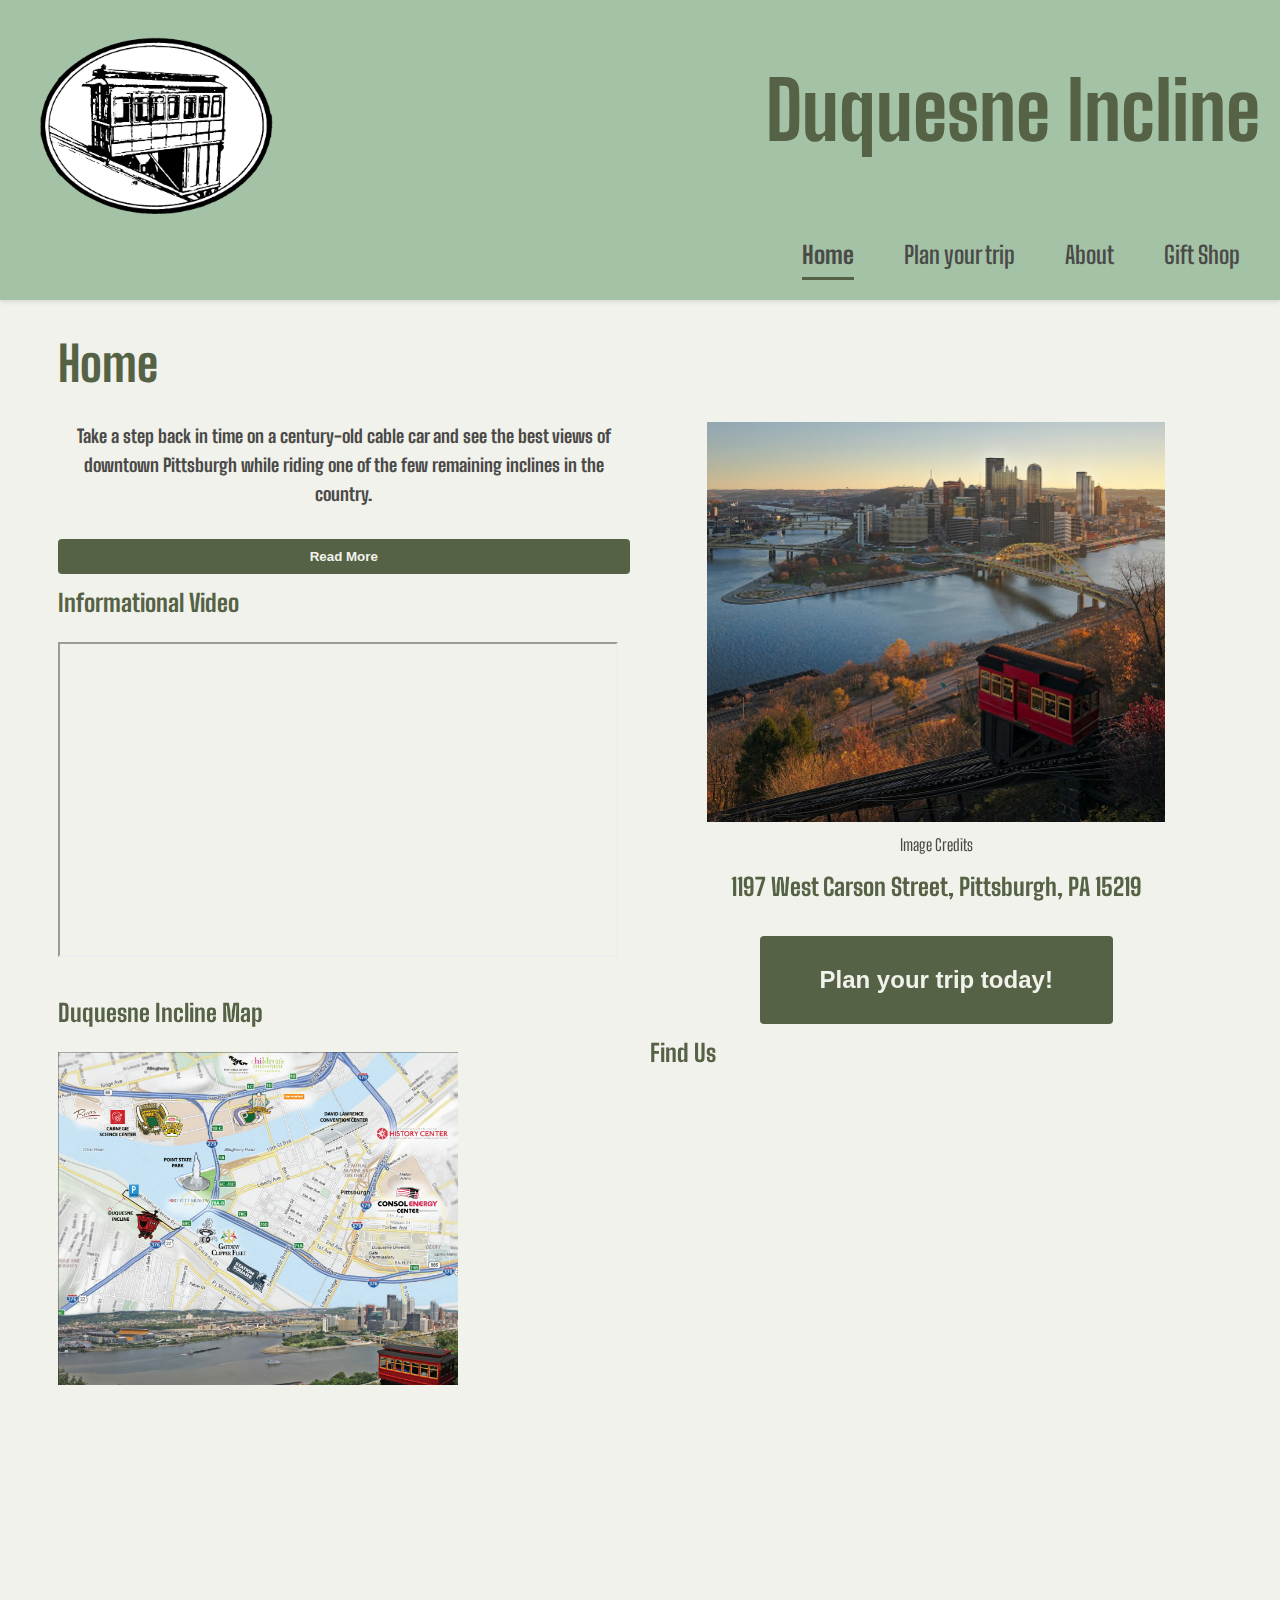
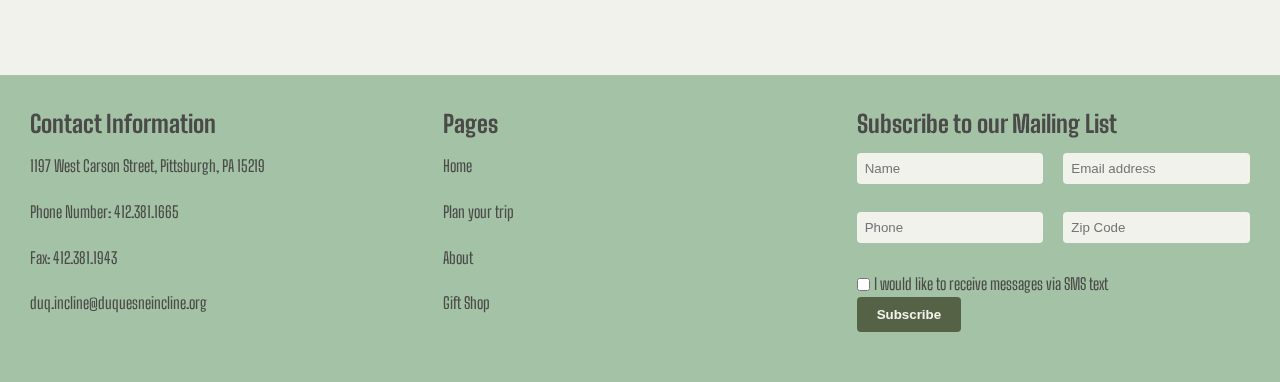
<file: index.html>
<!DOCTYPE html>
<html>
  <head>
    <link rel="preconnect" href="https://fonts.googleapis.com" />
    <link rel="preconnect" href="https://fonts.gstatic.com" crossorigin />
    <script src="https://ajax.googleapis.com/ajax/libs/jquery/3.7.1/jquery.min.js"></script>
    <script defer src="./static/script.js"></script>
    <link
      href="https://fonts.googleapis.com/css2?family=Big+Shoulders:opsz,wght@10..72,100..900&family=Roboto:ital,wght@0,100..900;1,100..900&display=swap"
      rel="stylesheet"
    />
    <meta charset="utf-8" />
    <link rel="stylesheet" href="./static/style.css" />
    <title>Duquesne Incline</title>
  </head>
  <body>
    <!-- HEADER -->
    <header>
      <div class="logo">
        <img src="./static/DuqInclineLogo.png" alt="Duquesne Incline Logo" />
      </div>
      <h1 class="heading">Duquesne Incline</h1>
      <nav>
        <a href="./index.html">Home</a>
        <a href="./views/plan.html">Plan your trip</a>
        <a href="./views/about.html">About</a>
        <a href="./views/gift.html">Gift Shop</a>
      </nav>
    </header>
    <!-- MAIN -->
    <main>
      <div class="container">
        <h1 class="Title">Home</h1>

        <!-- Column 1 -->
        <div class="horizontal-container">
          <div class="vertical-container">
            <p class="paragraph" id="short-intro">
              Take a step back in time on a century-old cable car and see the
              best views of downtown Pittsburgh while riding one of the few
              remaining inclines in the country.
            </p>
            <p class="paragraph" id="long-intro">
              Take a step back in time on a century-old cable car and see the
              best views of downtown Pittsburgh while riding one of the few
              remaining inclines in the country. <br /><br />Opened on May 20,
              1877, the Duquesne Incline was rescued and restored by a group of
              local residents in 1963 and still delights residents and visitors
              with its original, elegant, wooden cable cars. Now you can visit
              the interior of the incline and watch the machinery while it
              operates. <br /><br />The Duquesne Incline&#39;s upper station
              houses a museum of Pittsburgh history, including photos and a
              storehouse of information on inclines from around the world.
              Unusual Pittsburgh souvenirs, maps and photos can be found at the
              gift shop.
            </p>
            <button id="read-more">Read More</button>
            <button id="read-less">Read Less</button>
            <div class="video-map">
              <h2>Informational Video</h2>
              <iframe
                width="420"
                height="315"
                src="https://www.youtube.com/embed/ve3KMUIlSGk?si=1KRYPixoGFu8UeKJ"
              ></iframe>
            </div>
            <div class="video-map">
              <h2>Duquesne Incline Map</h2>
              <a
                class="map-link"
                target="_blank"
                rel="noopener noreferrer"
                href="https://www.duquesneincline.org/uploads/images/Map/DuquesneIncline%20map%20only.pdf"
              >
                <img class="map-img" src="./static/map.png" alt="Map" />
              </a>
            </div>
          </div>

          <!-- Column 2 -->
          <div class="vertical-container">
            <div class="carousel-container">
              <div class="carousel">
                <div class="carousel-slide">
                  <img src="./static/duquesne.jpg" alt="Duquesne Incline 1" />
                </div>
                <div class="carousel-slide">
                  <img src="./static/duquesne2.jpg" alt="Duquesne Incline 2" />
                </div>
                <div class="carousel-slide">
                  <img src="./static/duquesne3.jpg" alt="Duquesne Incline 3" />
                </div>
                <div class="carousel-slide">
                  <img src="./static/duquesne4.jpg" alt="Duquesne Incline 4" />
                </div>
              </div>
            </div>
            <a
              href="./static/Image Credits.pdf"
              target="_blank"
              rel="noopener noreferrer"
              >Image Credits</a
            >
            <h2>1197 West Carson Street, Pittsburgh, PA 15219</h2>
            <div>
              <button
                onclick="window.location.href='./views/plan.html'"
                class="plan-trip"
              >
                Plan your trip today!
              </button>
            </div>
            <div class="video-map">
              <h2 class="left-align">Find Us</h2>
              <iframe
                src="https://www.google.com/maps/embed?pb=!1m18!1m12!1m3!1d13016.899742809755!2d-80.02214353594619!3d40.43654779297911!2m3!1f0!2f0!3f0!3m2!1i1024!2i768!4f13.1!3m3!1m2!1s0x8834f6af9e6ab935%3A0xe871d2bbc2032b83!2sDuquesne%20Incline!5e1!3m2!1sen!2sus!4v1743269914132!5m2!1sen!2sus"
                width="600"
                height="450"
                style="border: 0"
                allowfullscreen=""
                loading="lazy"
                referrerpolicy="no-referrer-when-downgrade"
              ></iframe>
            </div>
          </div>
        </div>
      </div>
    </main>

    <!-- FOOTER -->
    <footer class="footer-UI">
      <div>
        <p>Contact Information</p>
        <p>1197 West Carson Street, Pittsburgh, PA 15219</p>
        <p>Phone Number: 412.381.1665</p>
        <p>Fax: 412.381.1943</p>
        <p>duq.incline@duquesneincline.org</p>
      </div>
      <div>
        <p>Pages</p>
        <p><a href="./index.html">Home</a></p>
        <p><a href="./views/plan.html">Plan your trip</a></p>
        <p><a href="./views/about.html">About</a></p>
        <p><a href="./views/gift.html">Gift Shop</a></p>
      </div>
      <div>
        <p>Subscribe to our Mailing List</p>
        <div class="horizontal-container">
          <input placeholder="Name" id="name" type="text" required />
          <input placeholder="Email address" id="email" type="email" required />
        </div>
        <div class="horizontal-container">
          <input placeholder="Phone" id="phone" type="tel" />
          <input placeholder="Zip Code" id="zip" type="text" />
        </div>
        <div class="checkbox-container">
          <input type="checkbox" id="sms-checkbox" name="sms" />
          <p>I would like to receive messages via SMS text</p>
        </div>

        <button onclick="validate()">Subscribe</button>
        <p id="validity-msg"></p>
      </div>
    </footer>
  </body>
</html>
</file>
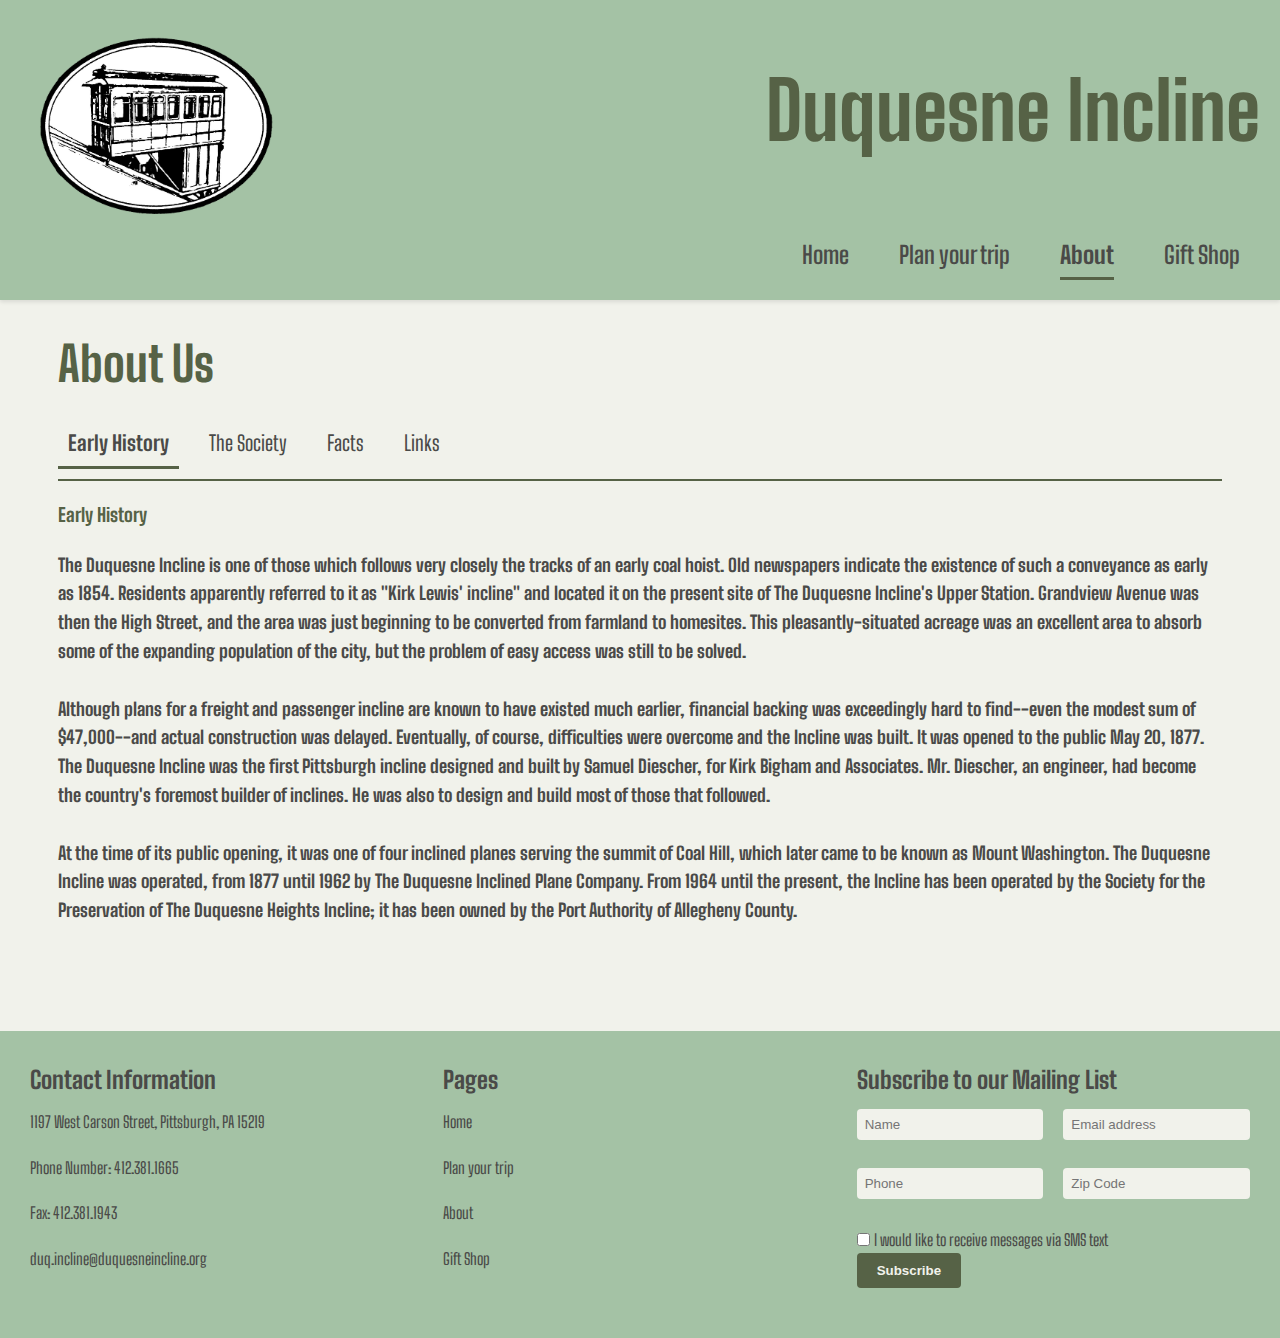
<file: views/about.html>
<!DOCTYPE html>
<html>
  <head>
    <link rel="preconnect" href="https://fonts.googleapis.com" />
    <link rel="preconnect" href="https://fonts.gstatic.com" crossorigin />
    <link
      href="https://fonts.googleapis.com/css2?family=Big+Shoulders:opsz,wght@10..72,100..900&family=Roboto:ital,wght@0,100..900;1,100..900&display=swap"
      rel="stylesheet"
    />
    <meta charset="utf-8" />
    <link rel="stylesheet" href="../static/style.css" />
    <script src="https://ajax.googleapis.com/ajax/libs/jquery/3.7.1/jquery.min.js"></script>
    <script defer src="../static/script.js"></script>
    <title>About</title>
  </head>
  <body>
    <!-- HEADER -->
    <header>
      <div class="logo">
        <img src="../static/DuqInclineLogo.png" alt="Duquesne Incline Logo" />
      </div>
      <h1 class="heading">Duquesne Incline</h1>
      <nav>
        <a href="../index.html">Home</a>
        <a href="./plan.html">Plan your trip</a>
        <a href="./about.html">About</a>
        <a href="./gift.html">Gift Shop</a>
      </nav>
    </header>
    <!-- MAIN -->
    <main>
      <div class="container">
        <h1 class="Title">About Us</h1>
        <nav class="subnav">
          <a href="#Early-History" class="subnav-link active">Early History</a>
          <a href="#The-Society" class="subnav-link">The Society</a>
          <a href="#Facts" class="subnav-link">Facts</a>
          <a href="#Links" class="subnav-link">Links</a>
        </nav>

        <section id="Early-History" class="subnav-content">
          <h3>Early History</h3>
          <p class="paragraph left-align">
            The Duquesne Incline is one of those which follows very closely the
            tracks of an early coal hoist. Old newspapers indicate the existence
            of such a conveyance as early as 1854. Residents apparently referred
            to it as "Kirk Lewis' incline" and located it on the present site of
            The Duquesne Incline's Upper Station. Grandview Avenue was then the
            High Street, and the area was just beginning to be converted from
            farmland to homesites. This pleasantly-situated acreage was an
            excellent area to absorb some of the expanding population of the
            city, but the problem of easy access was still to be solved.<br /><br />
            Although plans for a freight and passenger incline are known to have
            existed much earlier, financial backing was exceedingly hard to
            find--even the modest sum of $47,000--and actual construction was
            delayed. Eventually, of course, difficulties were overcome and the
            Incline was built. It was opened to the public May 20, 1877. The
            Duquesne Incline was the first Pittsburgh incline designed and built
            by Samuel Diescher, for Kirk Bigham and Associates. Mr. Diescher, an
            engineer, had become the country's foremost builder of inclines. He
            was also to design and build most of those that followed.<br /><br />
            At the time of its public opening, it was one of four inclined
            planes serving the summit of Coal Hill, which later came to be known
            as Mount Washington. The Duquesne Incline was operated, from 1877
            until 1962 by The Duquesne Inclined Plane Company. From 1964 until
            the present, the Incline has been operated by the Society for the
            Preservation of The Duquesne Heights Incline; it has been owned by
            the Port Authority of Allegheny County.
          </p>
        </section>
        <section id="The-Society" class="subnav-content display-none">
          <h3>
            The Society of the Preservation of the Duquesne Heights Incline
          </h3>
          <p class="paragraph">
            The Society for the Preservation of the Duquesne Heights Incline was
            formed in 1964 by the Duquesne Heights/Mount Washington neighborhood
            group that had rescued, repaired, and reopened the Incline in 1963.
            The purpose was to continue to restore and rehabilitate the cars,
            equipment, and both stations, and to establish the entire operation
            as a reliable commuter facility and a popular visitor attraction. 
            Memberships in the society are available, call for details.
          </p>
        </section>
        <section id="Facts" class="subnav-content display-none">
          <h3>Facts</h3>
          <p class="paragraph left-align">
            Opened to Public: May 20, 1877<br /><br />
            Cost to Build: $47,000<br /><br />
            Length of Track: 794 feet<br /><br />
            Elevation: 400 feet<br /><br />
            Grade: 30.5 degrees<br /><br />
            Speed: 6 miles per hour<br /><br />
            Passenger: Capacity 18 per car<br /><br />
          </p>
        </section>
        <section id="Links" class="subnav-content display-none">
          <h3>Links</h3>
          <p class="paragraph left-align">
            <a
              class="link"
              href="https://en.wikipedia.org/wiki/Duquesne_Incline"
              target="_blank"
              rel="noopener noreferrer"
              >Wikipedia</a
            ><br /><br />
            <a
              class="link"
              href="https://www.yelp.com/biz/duquesne-incline-pittsburgh"
              target="_blank"
              rel="noopener noreferrer"
              >Yelp</a
            ><br /><br />
            <a
              class="link map-link"
              href="https://www.facebook.com/TheDuquesneIncline"
              target="_blank"
              rel="noopener noreferrer"
            >
              <img
                src="../static/facebook.jpg"
                alt="Facebook"
                class="fb-size"
              /> </a
            ><br /><br />
          </p>
        </section>
        <div class="vertical-container"></div>
      </div>
    </main>

    <!-- FOOTER -->
    <footer class="footer-UI">
      <div>
        <p>Contact Information</p>
        <p>1197 West Carson Street, Pittsburgh, PA 15219</p>
        <p>Phone Number: 412.381.1665</p>
        <p>Fax: 412.381.1943</p>
        <p>duq.incline@duquesneincline.org</p>
      </div>
      <div>
        <p>Pages</p>
        <p><a href="../index.html">Home</a></p>
        <p><a href="./plan.html">Plan your trip</a></p>
        <p><a href="./about.html">About</a></p>
        <p><a href="./gift.html">Gift Shop</a></p>
      </div>
      <div>
        <p>Subscribe to our Mailing List</p>
        <div class="horizontal-container">
          <input placeholder="Name" id="name" type="text" required/>
          <input placeholder="Email address" id="email" type="email" required/>
        </div>
        <div class="horizontal-container">
          <input placeholder="Phone" id="phone" type="tel"/>
          <input placeholder="Zip Code" id="zip" type="text"/>
        </div>
        <div class="checkbox-container">
          <input type="checkbox" id="sms-checkbox" name="sms" />
          <p>I would like to receive messages via SMS text</p>
        </div>

        <button onclick="validate()">Subscribe</button>
        <p id="validity-msg"></p>
      </div>
    </footer>
  </body>
</html>
</file>
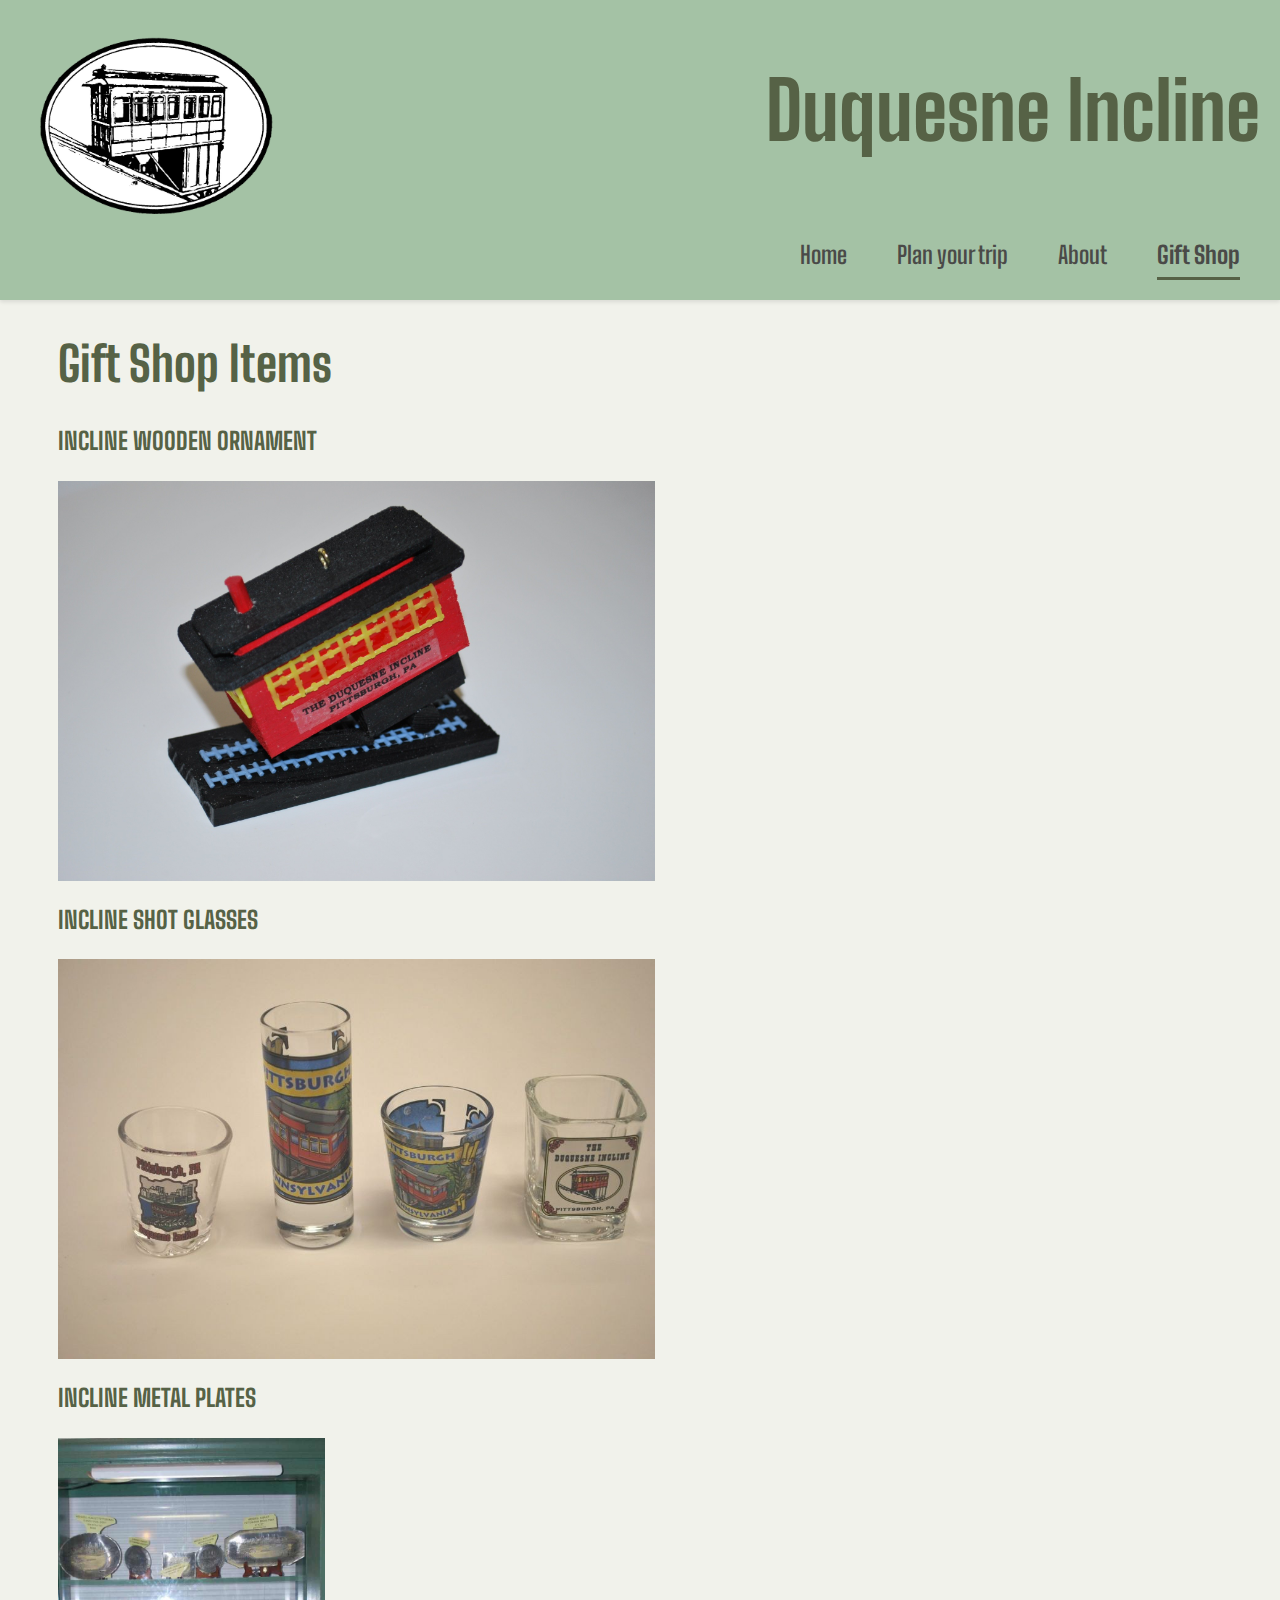
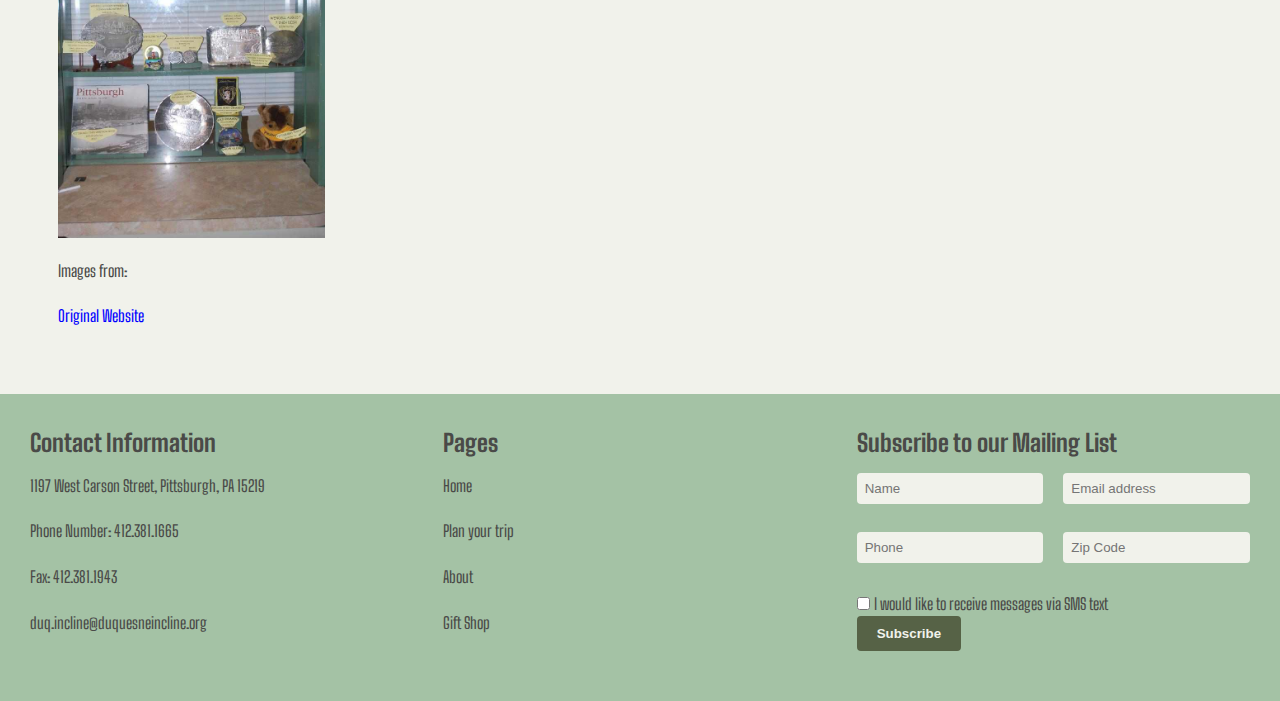
<file: views/gift.html>
<!DOCTYPE html>
<html>
  <head>
    <link rel="preconnect" href="https://fonts.googleapis.com" />
    <link rel="preconnect" href="https://fonts.gstatic.com" crossorigin />
    <link
      href="https://fonts.googleapis.com/css2?family=Big+Shoulders:opsz,wght@10..72,100..900&family=Roboto:ital,wght@0,100..900;1,100..900&display=swap"
      rel="stylesheet"
    />
    <meta charset="utf-8" />
    <link rel="stylesheet" href="../static/style.css" />
    <script src="https://ajax.googleapis.com/ajax/libs/jquery/3.7.1/jquery.min.js"></script>
    <script defer src="../static/script.js"></script>
    <title>Gifts</title>
  </head>
  <body>
    <!-- HEADER -->
    <header>
      <div class="logo">
        <img src="../static/DuqInclineLogo.png" alt="Duquesne Incline Logo" />
      </div>
      <h1 class="heading">Duquesne Incline</h1>
      <nav>
        <a href="../index.html">Home</a>
        <a href="./plan.html">Plan your trip</a>
        <a href="./about.html">About</a>
        <a href="./gift.html">Gift Shop</a>
      </nav>
    </header>
    <!-- MAIN -->
    <main>
      <div class="container">
        <h1 class="Title">Gift Shop Items</h1>
        <div class="gift-container">
          <h2>INCLINE WOODEN ORNAMENT</h2>
          <img src="../static/ornament.jpg" alt="Incline Wooden Ornament" class="img1" />
        </div>
        <div class="gift-container">
          <h2>INCLINE SHOT GLASSES</h2>
          <img src="../static/glasses.jpg" alt="Incline Shot Glasses" class="img1" />
        </div>
        <div class="gift-container">
          <h2>INCLINE METAL PLATES</h2>
          <img src="../static/plates.jpg" alt="Incline Metal Plates" class="img1" />
        </div>
        <p>Images from: </p>
        <a href="https://www.duquesneincline.org/index1065.html?page=gift-shop " class="link" target="_blank" rel="noopener noreferrer">Original Website</a>
      </div>
    </main>

    <!-- FOOTER -->
    <footer class="footer-UI">
      <div>
        <p>Contact Information</p>
        <p>1197 West Carson Street, Pittsburgh, PA 15219</p>
        <p>Phone Number: 412.381.1665</p>
        <p>Fax: 412.381.1943</p>
        <p>duq.incline@duquesneincline.org</p>
      </div>
      <div>
        <p>Pages</p>
        <p><a href="../index.html">Home</a></p>
        <p><a href="./plan.html">Plan your trip</a></p>
        <p><a href="./about.html">About</a></p>
        <p><a href="./gift.html">Gift Shop</a></p>
      </div>
      <div>
        <p>Subscribe to our Mailing List</p>
        <div class="horizontal-container">
          <input placeholder="Name" id="name" type="text" required/>
          <input placeholder="Email address" id="email" type="email" required/>
        </div>
        <div class="horizontal-container">
          <input placeholder="Phone" id="phone" type="tel"/>
          <input placeholder="Zip Code" id="zip" type="text"/>
        </div>
        <div class="checkbox-container">
          <input type="checkbox" id="sms-checkbox" name="sms" />
          <p>I would like to receive messages via SMS text</p>
        </div>

        <button onclick="validate()">Subscribe</button>
        <p id="validity-msg"></p>
      </div>
    </footer>
  </body>
</html>
</file>
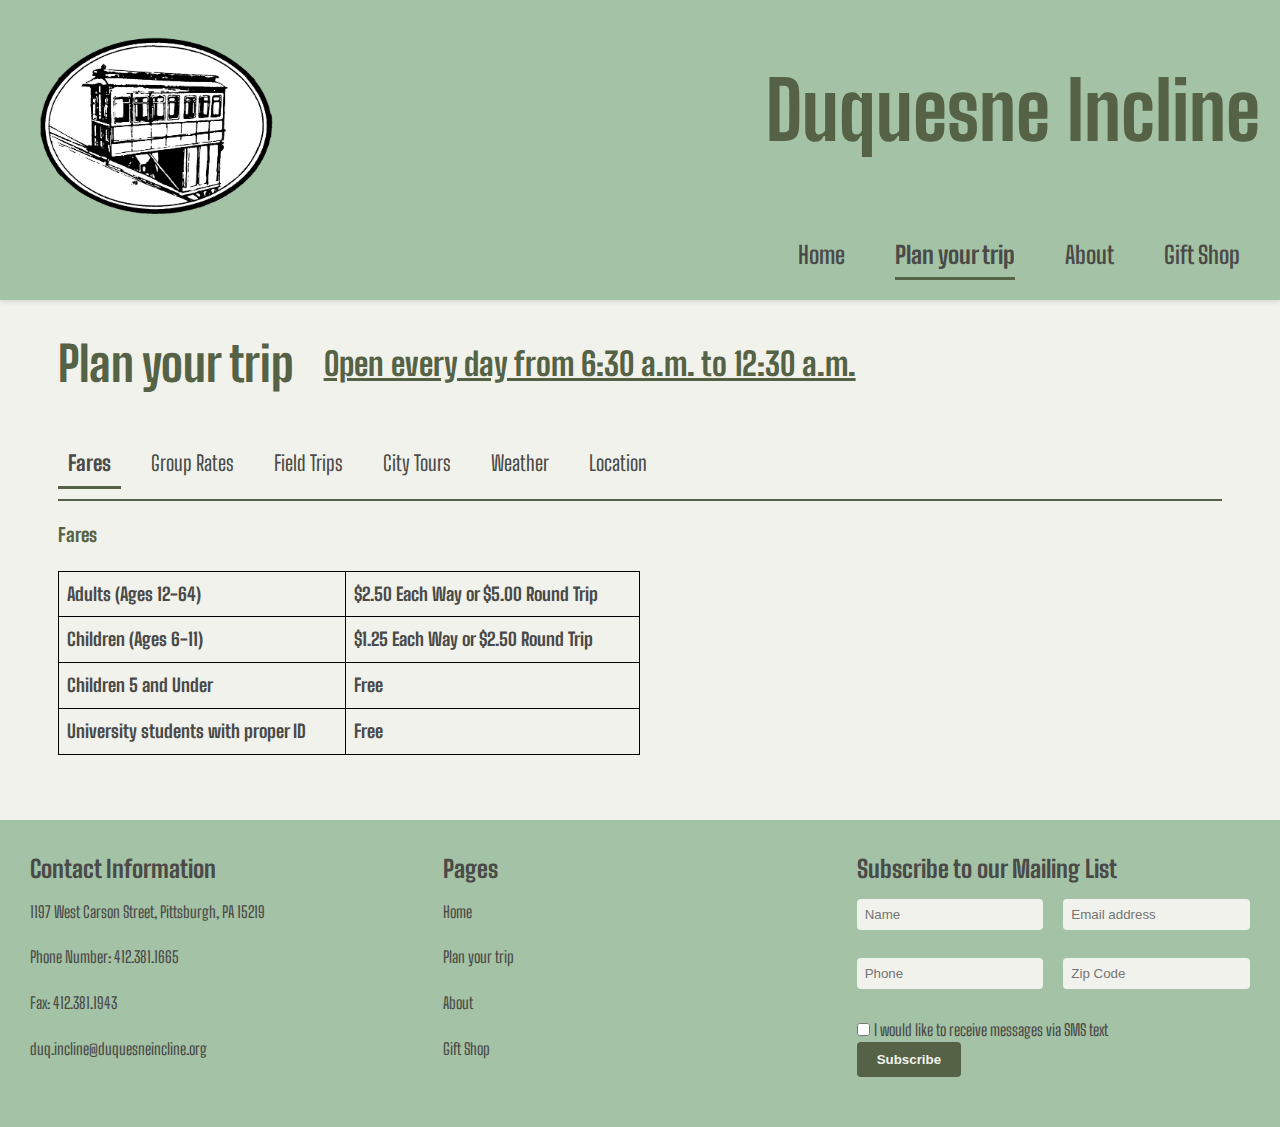
<file: views/plan.html>
<!DOCTYPE html>
<html>
  <head>
    <link rel="preconnect" href="https://fonts.googleapis.com" />
    <link rel="preconnect" href="https://fonts.gstatic.com" crossorigin />
    <link
      href="https://fonts.googleapis.com/css2?family=Big+Shoulders:opsz,wght@10..72,100..900&family=Roboto:ital,wght@0,100..900;1,100..900&display=swap"
      rel="stylesheet"
    />
    <meta charset="utf-8" />
    <link rel="stylesheet" href="../static/style.css" />
    <script src="https://ajax.googleapis.com/ajax/libs/jquery/3.7.1/jquery.min.js"></script>
    <script defer src="../static/script.js"></script>
    <title>Plan your trip</title>
  </head>
  <body>
    <!-- HEADER -->
    <header>
      <div class="logo">
        <img src="../static/DuqInclineLogo.png" alt="Duquesne Incline Logo" />
      </div>
      <h1 class="heading">Duquesne Incline</h1>
      <nav>
        <a href="../index.html">Home</a>
        <a href="./plan.html">Plan your trip</a>
        <a href="./about.html">About</a>
        <a href="./gift.html">Gift Shop</a>
      </nav>
    </header>
    <!-- MAIN -->
    <main>
      <div class="container">
        <div class="horizontal-container2">
          <h1 class="Title">Plan your trip</h1>
          <h2 class="open-msg">Open every day from 6:30 a.m. to 12:30 a.m.</h2>
        </div>

        <nav class="subnav">
          <a href="#fares" class="subnav-link active">Fares</a>
          <a href="#group-rates" class="subnav-link">Group Rates</a>
          <a href="#field-trips" class="subnav-link">Field Trips</a>
          <a href="#city-tours" class="subnav-link">City Tours</a>
          <a href="#weather" class="subnav-link">Weather</a>
          <a href="#location" class="subnav-link">Location</a>
        </nav>

        <section id="fares" class="subnav-content">
          <h3>Fares</h3>
          <table>
            <tr class="paragraph">
              <td>Adults (Ages 12-64)</td>
              <td>$2.50 Each Way or $5.00 Round Trip</td>
            </tr>
            <tr class="paragraph">
              <td>Children (Ages 6-11)</td>
              <td>$1.25 Each Way or $2.50 Round Trip</td>
            </tr>
            <tr class="paragraph">
              <td>Children 5 and Under</td>
              <td>Free</td>
            </tr>
            <tr class="paragraph">
              <td>University students with proper ID</td>
              <td>Free</td>
            </tr>
          </table>
        </section>
        <section id="group-rates" class="subnav-content display-none">
          <h3>Group Rates</h3>
          <p class="paragraph">
            *Group Rates are Valid for Any Group of 10 or More People<br />
          </p>
          <table>
            <tr class="paragraph">
              <td>Adults (Ages 12-64)</td>
              <td>$1.75 Each Way or $3.50 Round Trip</td>
            </tr>
            <tr class="paragraph">
              <td>Children (Ages 6-11)</td>
              <td>$1.00 Each Way or $1.75 Round Trip</td>
            </tr>
          </table>
        </section>
        <section id="field-trips" class="subnav-content display-none">
          <h3>Field Trips</h3>
          <p class="paragraph">
            A free field trip program is available for students and youth groups
            of ten or more daily – except Saturdays and Sundays after 12:00 noon
            due to weekend crowds and limited space. The program includes:
          </p>
          <ul>
            <li class="paragraph">
              A teacher's lesson packet for students' specific grade level
            </li>
            <li class="paragraph">
              A round trip ride on the Duquesne Incline
            </li>
            <li class="paragraph">
              A history of inclines in Pittsburgh
            </li>
            <li class="paragraph">
              A discussion about Pittsburgh's industrial past
            </li>
            <li class="paragraph">
              A visit to the machine room to observe the original hoisting
              equipment in operation and learn about the engineers who built it
            </li>
            <li class="paragraph">
              A panoramic view of Downtown Pittsburgh and The North Shore from
              our observation deck 400 feet above the three rivers
            </li>
            <li class="paragraph">
              A brief history of the French and Indian War from which the city
              arose
            </li>
          </ul>
        </section>
        <section id="city-tours" class="subnav-content display-none">
          <h3>City Tours</h3>
          <ul>
            <li class="paragraph">
              Pittsburgh Tours and More - Pittsburgh Movie Locations, Sports,
              Breweries, Wineries and More.
            </li>
            <li class="paragraph">Molly’s Trolleys</li>
            <li class="paragraph">Rivers of Steel</li>
            <li class="paragraph">The Pittsburgh Tour Company</li>
          </ul>
        </section>
        <section id="weather" class="subnav-content display-none">
          <h3>Weather</h3>
          <button id="weather-btn" onclick="getWeather()">Check Weather</button>
          <h2 id="weather-msg"></h2>
        </section>
        <section id="location" class="subnav-content display-none">
          <h3>Location</h3>
          <iframe src="https://www.google.com/maps/embed?pb=!1m18!1m12!1m3!1d13016.899742809755!2d-80.02214353594619!3d40.43654779297911!2m3!1f0!2f0!3f0!3m2!1i1024!2i768!4f13.1!3m3!1m2!1s0x8834f6af9e6ab935%3A0xe871d2bbc2032b83!2sDuquesne%20Incline!5e1!3m2!1sen!2sus!4v1743269914132!5m2!1sen!2sus" width="600" height="450" style="border:0;" allowfullscreen="" loading="lazy" referrerpolicy="no-referrer-when-downgrade"></iframe> 
        </section>
      </div>
    </main>

    <!-- FOOTER -->
    <footer class="footer-UI">
      <div>
        <p>Contact Information</p>
        <p>1197 West Carson Street, Pittsburgh, PA 15219</p>
        <p>Phone Number: 412.381.1665</p>
        <p>Fax: 412.381.1943</p>
        <p>duq.incline@duquesneincline.org</p>
      </div>
      <div>
        <p>Pages</p>
        <p><a href="../index.html">Home</a></p>
        <p><a href="./plan.html">Plan your trip</a></p>
        <p><a href="./about.html">About</a></p>
        <p><a href="./gift.html">Gift Shop</a></p>
      </div>
      <div>
        <p>Subscribe to our Mailing List</p>
        <div class="horizontal-container">
          <input placeholder="Name" id="name" type="text" required/>
          <input placeholder="Email address" id="email" type="email" required/>
        </div>
        <div class="horizontal-container">
          <input placeholder="Phone" id="phone" type="tel"/>
          <input placeholder="Zip Code" id="zip" type="text"/>
        </div>
        <div class="checkbox-container">
          <input type="checkbox" id="sms-checkbox" name="sms">
          <p>I would like to receive messages via SMS text</p>
        </div>
        
        <button onclick="validate()">Subscribe</button>
        <p id="validity-msg"></p>
      </div>
    </footer>
  </body>
</html>
</file>
<file: static/style.css>
* {
  margin: 0;
  padding: 0;
  box-sizing: border-box;
}

body {
  font-family: 'Big Shoulders', sans-serif;
  background-color: #F1F2EB;
  color: #4A4A48;
  line-height: 1.6;
}

img {
  max-width: 100%;
  height: auto;
  display: block;
}

.img1 {
  height: 400px;
  max-width: none;
}

.link {
  color: #0000FF;
}

.left-align {
  text-align: left;
}

.map-link {
  display: inline-block;
}

.map-img {
  width: 400px;
  height: auto;
}

.container {
  width: 95vw;
  margin: 0 auto;
  padding: 2vw;
}


.heading {
  font-size: 5rem;
  font-weight: bold;
}


.horizontal-container {
  margin-bottom: 20px;
  display: flex;
  align-items: flex-start;
  gap: 20px;
}

.horizontal-container2 {
  margin-bottom: 20px;
  display: flex;
  align-items: center;
  gap: 20px;
}

.open-msg {
  padding: 10px;
  font-weight: bold;
  font-size: xx-large;
  text-decoration: underline;
  animation: colors 2s infinite;
}

@keyframes colors {
  0% {
    color: #566246;;
  }
  50% {
    color: #A4C2A5;
  }
  100% {
    color: #566246;
  }
}

table {
  width: 50%;
  border-collapse: collapse;
}

th, td {
  border: 1px solid #000;
  padding: 8px;
  text-align: left;
}

.subnav {
  display: flex;
  gap: 20px;
  border-bottom: 2px solid #566246;
  margin-bottom: 20px;
  padding-bottom: 10px;
}

.line {
  border: none;
  border-bottom: 2px solid #566246;
  margin-bottom: 20px;
  padding-bottom: 10px;
}

.subnav-link {
  text-decoration: none;
  color: #4A4A48;
  font-size: 1.3rem;
  padding: 5px 10px;
  transition: color 0.2s ease-in-out;
}

.subnav-link:hover {
  color: #A4C2A5;
}

.subnav-link.active {
  font-weight: bold;
  border-bottom: 3px solid #566246;
}

.subnav-content {
  margin-top: 20px;
}


.vertical-container {
  margin-bottom: 20px;
  display: flex;
  flex: 1;
  flex-direction: column;
  gap: 10px;
  text-align: center;
}

header {
  background-color: #A4C2A5;
  display: flex;
  align-items: center;
  position: relative;
  justify-content: space-between;
  padding: 20px;
  box-shadow: 0 2px 4px rgba(0,0,0,0.1);
  padding-bottom: 80px;
}

header .logo {
  display: flex;
  align-items: center;
}

header .logo img {
  height: 200px;
  margin-right: 10px;
}

header nav {
  position: absolute;
  right: 20px;
  bottom: 20px;
  display: flex;
  gap: 20px;
  margin-right: 20px;
}

header nav a {
  text-decoration: none;
  margin-left: 30px;
  font-weight: 500;
  font-size: x-large;
  color: #4A4A48;
  transition: color 0.2s ease-in-out;
}

a {
  text-decoration: none;
  color: inherit;
}


header nav a:hover {
  color: #566246;
}

.main-content {
  display: flex;
  gap: 20px;
  margin-top: 20px;
}

.Title {
  font-size: 3rem;
}

.video-map {
  text-align: left;
}

h1, h2, h3 {
  font-family: 'Big Shoulders', sans-serif;
  color: #566246;
  margin-bottom: 20px;
}

p {
  margin-bottom: 20px;
}

.paragraph {
  font-weight: bold;
  font-size: large;
}

iframe {
  width: 100%;
  max-width: 560px;
  margin-bottom: 20px;
}

.carousel-container {
  width: 80%;
  margin: 0 auto;
  overflow: hidden;
}

.carousel-container2 {
  width: 45%;
  margin: 0 auto;
  overflow: hidden;
}

.carousel {
  display: flex;
  transition: transform 0.3s ease;
}

.carousel-slide {
  flex: 0 0 100%;
}

.carousel-slide img {
  height: 400px;
  width: auto;
  object-fit: cover;
}

#read-less {
  display: none;
}

#long-intro {
  display: none;
}


header .active {
  font-weight: bold;
  border-bottom: 3px solid #566246;
  padding-bottom: 3px;
}

button {
  background-color: #566246;
  color: #F1F2EB;
  border: none;
  padding: 10px 20px;
  font-weight: bold;
  border-radius: 4px;
  cursor: pointer;
  transition: background-color 0.2s ease-in-out;
}

.plan-trip {
  font-size: x-large;
  padding: 30px 60px;
}

button:hover {
  background-color: #4A4A48; 
}


.gift-container {
  margin-bottom: 20px;
}

.footer-UI {
  background-color: #A4C2A5;
  color: #4A4A48;
  display: flex;
  flex-wrap: wrap;
  justify-content: space-between;
  padding: 20px;
  margin-top: 40px;
}

.footer-UI > div {
  flex: 1 1 200px;
  margin: 10px;
}

.footer-UI p:first-child {
  font-weight: bold;
  font-size: x-large;
  margin-bottom: 10px;
}

.footer-UI input {
  width: 100%;
  padding: 8px;
  border: none;
  border-radius: 4px;
  margin-bottom: 8px;
  background-color: #F1F2EB;
  color: #4A4A48;
}

.footer-UI input[type="checkbox"] {
  width: auto;
  padding: 0;
  margin: 0;
}

.checkbox-container {
  display: flex;
  align-items: center; 
  gap: 4px;
}

.checkbox-container p {
  display: inline-block;
  margin: 0;
}

.fb-size {
  width: 40px;
  height: 40px;
}

.display-none {
  display: none;
}
</file>
